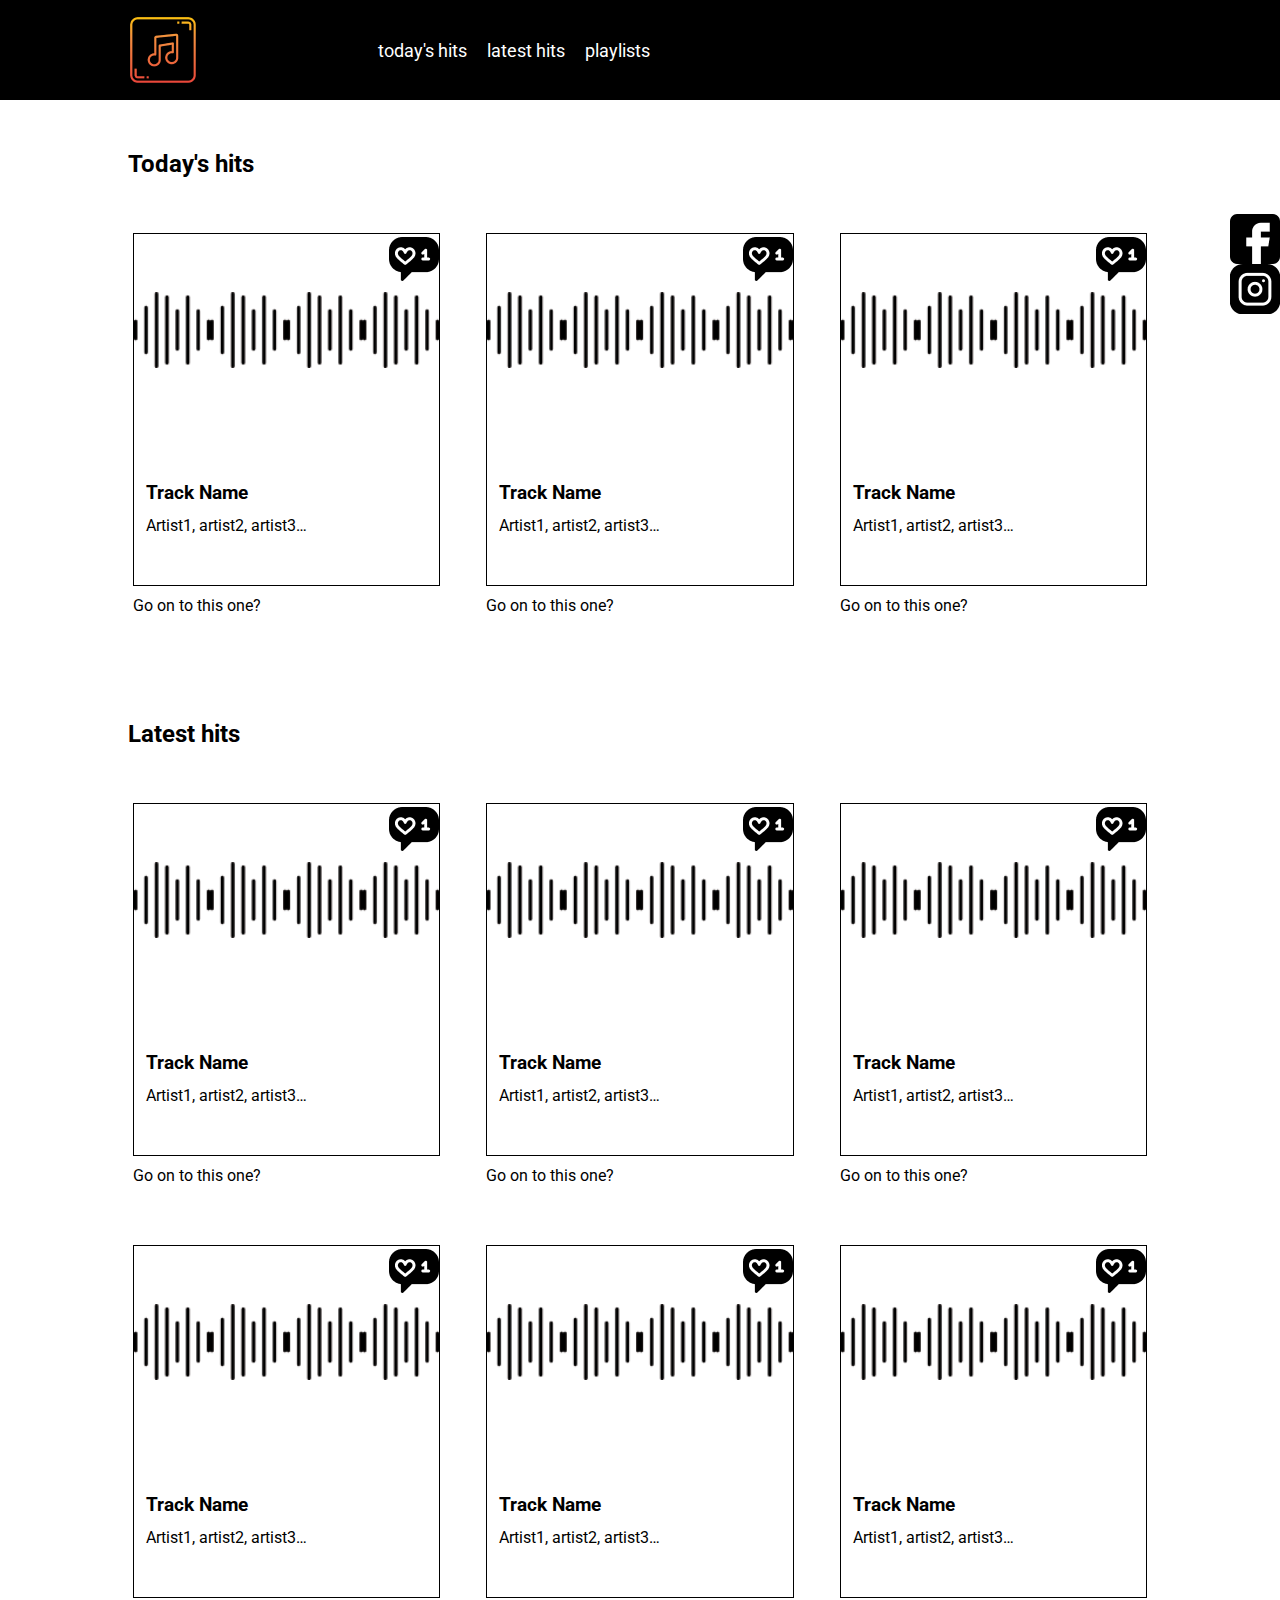
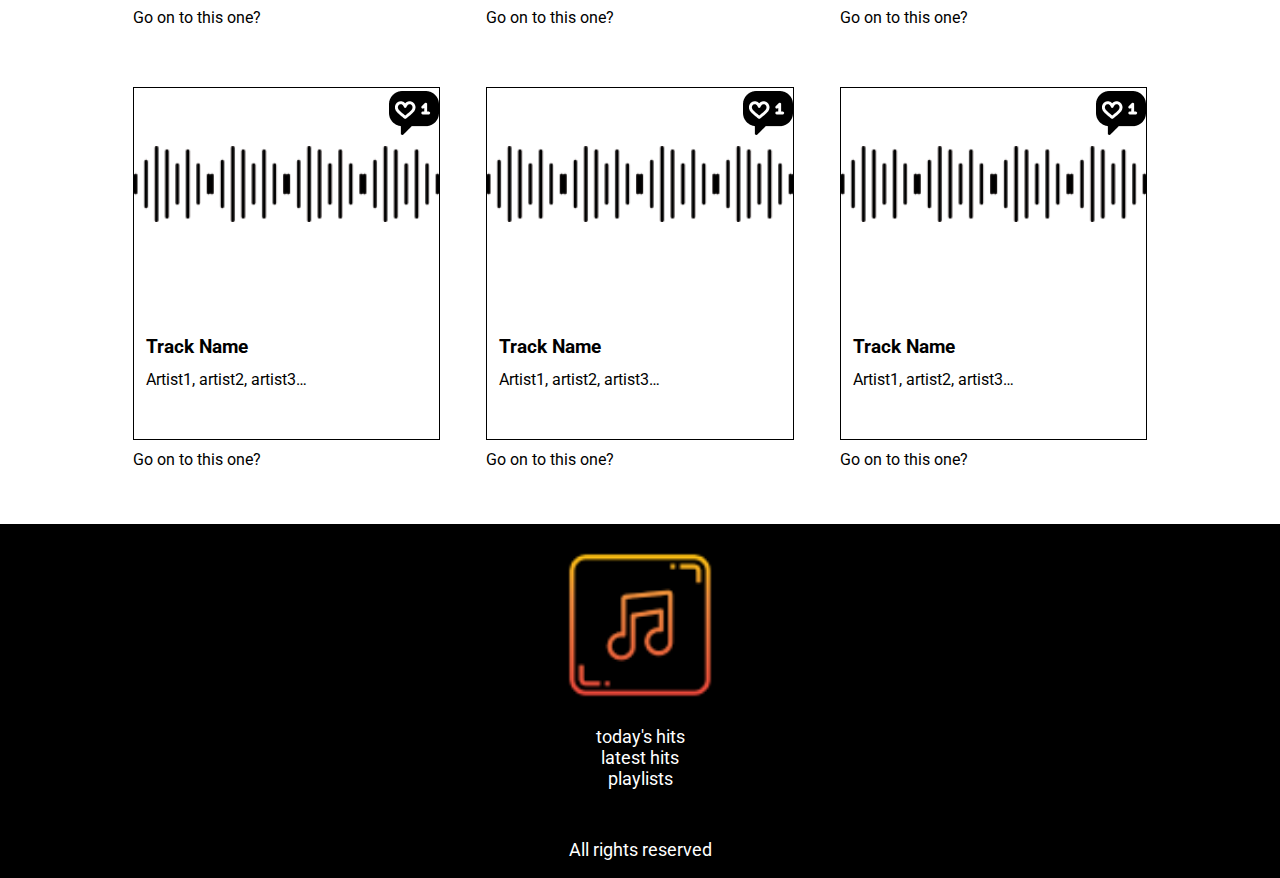
<file: index.html>
<!DOCTYPE html>
<html lang="en">
	<head>
		<meta charset="UTF-8" />
		<meta http-equiv="X-UA-Compatible" content="IE=edge" />
		<meta name="viewport" content="width=device-width, initial-scale=1.0" />
		<link rel="preconnect" href="https://fonts.googleapis.com" />
		<link rel="preconnect" href="https://fonts.gstatic.com" crossorigin />
		<link
			href="https://fonts.googleapis.com/css2?family=Roboto&display=swap"
			rel="stylesheet"
		/>
		<link rel="stylesheet" href="style/style.css" />
		<title>music playlists</title>
	</head>

	<body>
		<header>
			<h1><a href="index.html">music effects</a></h1>
			<nav>
				<ul class="flex">
					<li><a href="#">today<span>&#39;</span>s hits </a></li>
					<li><a href="#">latest hits </a></li>
					<li><a href="playlists.html">playlists</a></li>
				</ul>
			</nav>
		</header>

		<main class="main-page">
			<h2>
				<a href="#">Today<span>&#39;</span>s hits</a>
			</h2>

			<div class="todays-hits-container flex">
				<div class="music-box">
					<article>
						<div class="like">
							<a href="#"></a>
						</div>
						<div class="music-surati"></div>
						<h3>
							<a href="#">Track Name</a>
						</h3>
						<p class="article-p">
							Artist1<span>&#44;</span> artist2<span>&#44;</span> artist3<span
								>&#8230;</span
							>
						</p>
					</article>
					<p class="goOn">
						<a href="#">Go on to this one<span>&#63;</span></a>
					</p>
				</div>

				<div class="music-box">
					<article>
						<div class="like">
							<a href="#"></a>
						</div>
						<div class="music-surati"></div>
						<h3>
							<a href="#">Track Name</a>
						</h3>
						<p class="article-p">
							Artist1<span>&#44;</span> artist2<span>&#44;</span> artist3<span
								>&#8230;</span
							>
						</p>
					</article>
					<p class="goOn">
						<a href="#">Go on to this one<span>&#63;</span></a>
					</p>
				</div>

				<div class="music-box">
					<article>
						<div class="like">
							<a href="#"></a>
						</div>
						<div class="music-surati"></div>
						<h3>
							<a href="#">Track Name</a>
						</h3>
						<p class="article-p">
							Artist1<span>&#44;</span> artist2<span>&#44;</span> artist3<span
								>&#8230;</span
							>
						</p>
					</article>
					<p class="goOn">
						<a href="#">Go on to this one<span>&#63;</span></a>
					</p>
				</div>
			</div>

			<h2>
				<a href="#">Latest hits</a>
			</h2>

			<div class="latest-hits-container todays-hits-container flex">
				<div class="music-box">
					<article>
						<div class="like">
							<a href="#"></a>
						</div>
						<div class="music-surati"></div>
						<h3>
							<a href="#">Track Name</a>
						</h3>
						<p class="article-p">
							Artist1<span>&#44;</span> artist2<span>&#44;</span> artist3<span
								>&#8230;</span
							>
						</p>
					</article>
					<p class="goOn">
						<a href="#">Go on to this one<span>&#63;</span></a>
					</p>
				</div>

				<div class="music-box">
					<article>
						<div class="like">
							<a href="#"></a>
						</div>
						<div class="music-surati"></div>
						<h3>
							<a href="#">Track Name</a>
						</h3>
						<p class="article-p">
							Artist1<span>&#44;</span> artist2<span>&#44;</span> artist3<span
								>&#8230;</span
							>
						</p>
					</article>
					<p class="goOn">
						<a href="#">Go on to this one<span>&#63;</span></a>
					</p>
				</div>

				<div class="music-box">
					<article>
						<div class="like">
							<a href="#"></a>
						</div>
						<div class="music-surati"></div>
						<h3><a href="#">Track Name</a></h3>
						<p class="article-p">
							Artist1<span>&#44;</span> artist2<span>&#44;</span> artist3<span
								>&#8230;</span
							>
						</p>
					</article>
					<p class="goOn">
						<a href="#">Go on to this one<span>&#63;</span></a>
					</p>
				</div>

				<div class="music-box">
					<article>
						<div class="like">
							<a href="#"></a>
						</div>
						<div class="music-surati"></div>
						<h3><a href="#">Track Name</a></h3>
						<p class="article-p">
							Artist1<span>&#44;</span> artist2<span>&#44;</span> artist3<span
								>&#8230;</span
							>
						</p>
					</article>
					<p class="goOn">
						<a href="#">Go on to this one<span>&#63;</span></a>
					</p>
				</div>

				<div class="music-box">
					<article>
						<div class="like">
							<a href="#"></a>
						</div>
						<div class="music-surati"></div>
						<h3><a href="#">Track Name</a></h3>
						<p class="article-p">
							Artist1<span>&#44;</span> artist2<span>&#44;</span> artist3<span
								>&#8230;</span
							>
						</p>
					</article>
					<p class="goOn">
						<a href="#">Go on to this one<span>&#63;</span></a>
					</p>
				</div>

				<div class="music-box">
					<article>
						<div class="like">
							<a href="#"></a>
						</div>
						<div class="music-surati"></div>
						<h3><a href="#">Track Name</a></h3>
						<p class="article-p">
							Artist1<span>&#44;</span> artist2<span>&#44;</span> artist3<span
								>&#8230;</span
							>
						</p>
					</article>
					<p class="goOn">
						<a href="#">Go on to this one<span>&#63;</span></a>
					</p>
				</div>

				<div class="music-box">
					<article>
						<div class="like">
							<a href="#"></a>
						</div>
						<div class="music-surati"></div>
						<h3><a href="#">Track Name</a></h3>
						<p class="article-p">
							Artist1<span>&#44;</span> artist2<span>&#44;</span> artist3<span
								>&#8230;</span
							>
						</p>
					</article>
					<p class="goOn">
						<a href="#">Go on to this one<span>&#63;</span></a>
					</p>
				</div>

				<div class="music-box">
					<article>
						<div class="like">
							<a href="#"></a>
						</div>
						<div class="music-surati"></div>
						<h3><a href="#">Track Name</a></h3>
						<p class="article-p">
							Artist1<span>&#44;</span> artist2<span>&#44;</span> artist3<span
								>&#8230;</span
							>
						</p>
					</article>
					<p class="goOn">
						<a href="#">Go on to this one<span>&#63;</span></a>
					</p>
				</div>

				<div class="music-box">
					<article>
						<div class="like">
							<a href="#"></a>
						</div>
						<div class="music-surati"></div>
						<h3><a href="#">Track Name</a></h3>
						<p class="article-p">
							Artist1<span>&#44;</span> artist2<span>&#44;</span> artist3<span
								>&#8230;</span
							>
						</p>
					</article>
					<p class="goOn">
						<a href="#">Go on to this one<span>&#63;</span></a>
					</p>
				</div>
			</div>

			<div class="social">
				<div class="facebook">
					<a href="#"></a>
				</div>
				<div class="instagram">
					<a href="#"></a>
				</div>
			</div>
		</main>

		<footer>
			<div class="footer-photo"></div>
			<div class="footer-p">
				<p>today<span>&#39;</span>s hits</p>
				<p>latest hits</p>
				<p>playlists</p>
			</div>
			<p class="reserved">All rights reserved</p>
		</footer>
	</body>
</html>
</file>
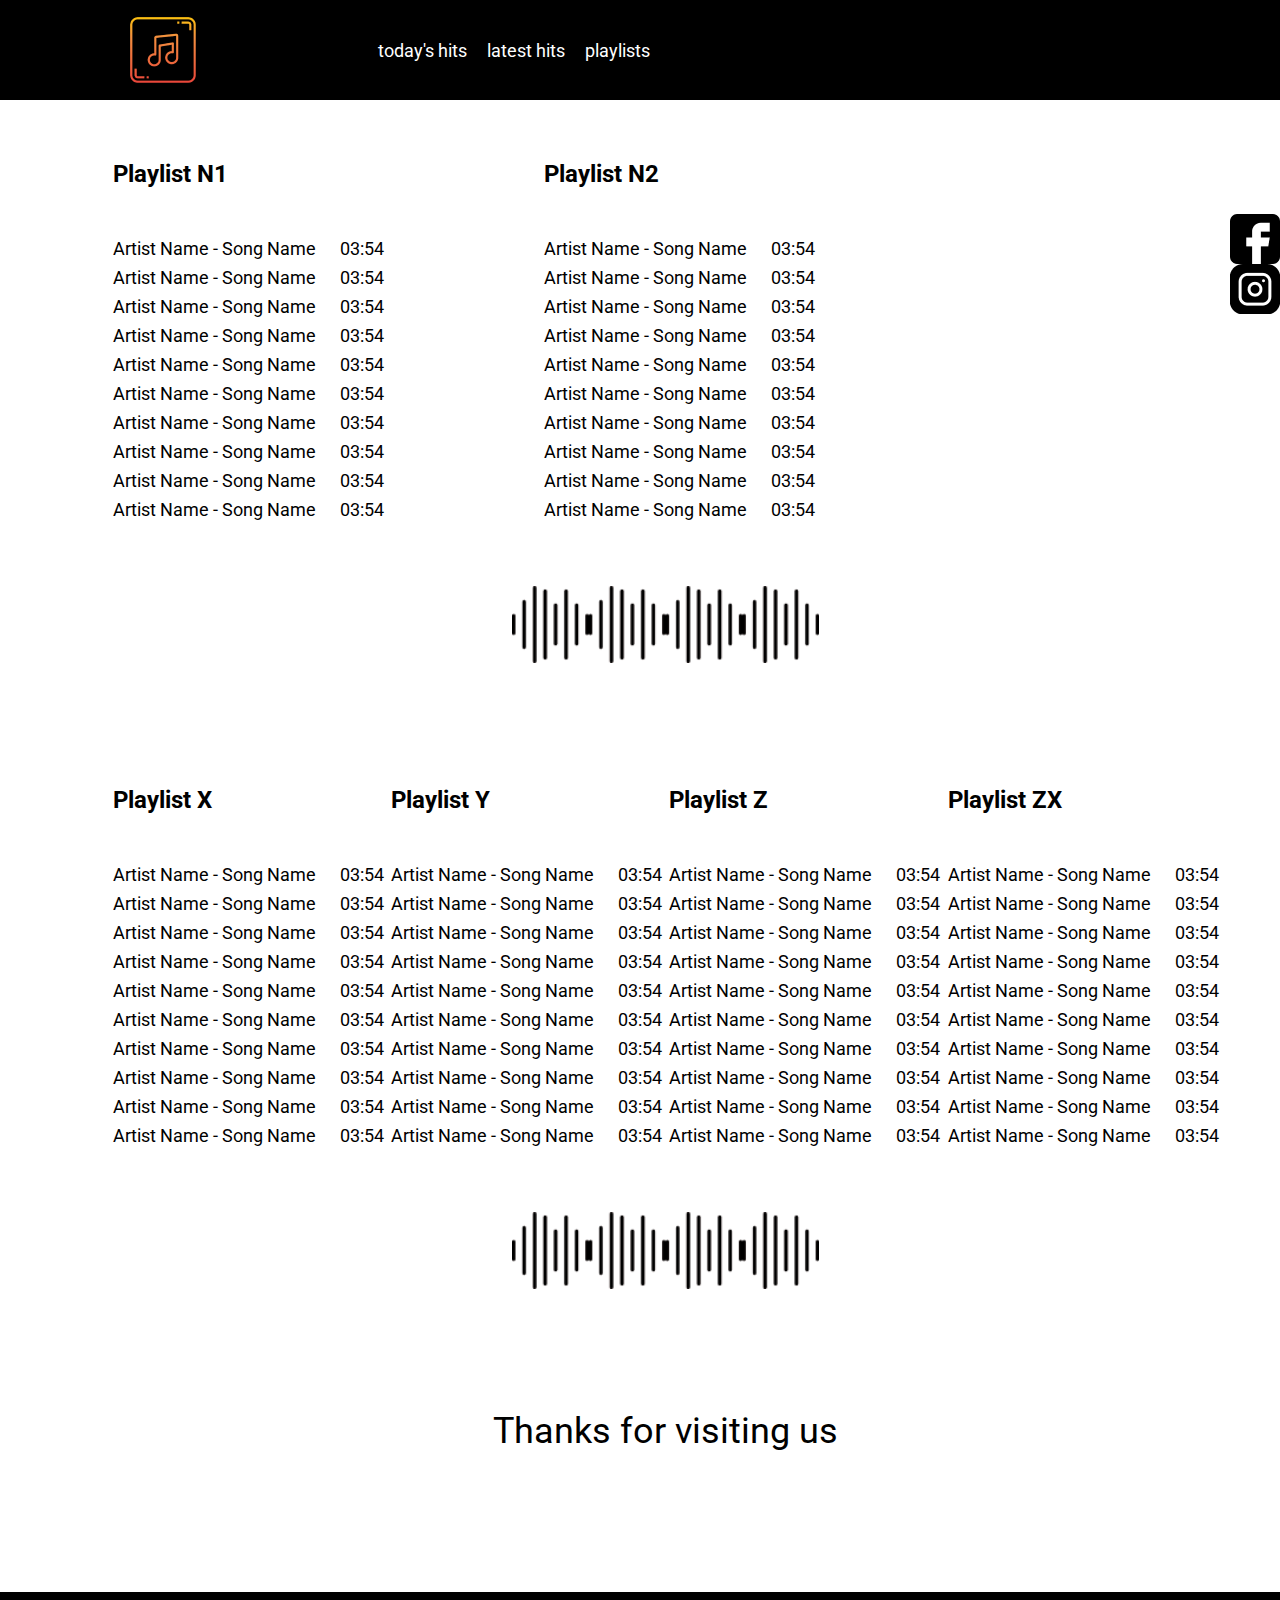
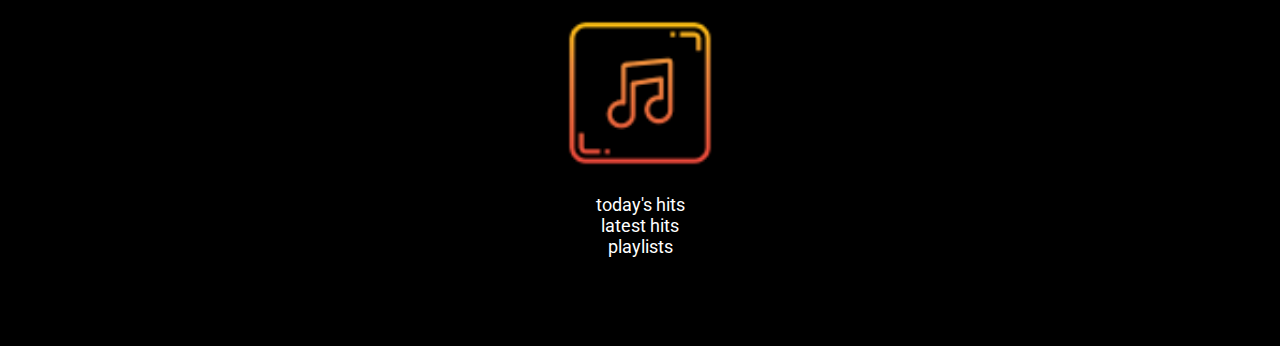
<file: playlists.html>
<!DOCTYPE html>
<html lang="en">
	<head>
		<meta charset="UTF-8" />
		<meta http-equiv="X-UA-Compatible" content="IE=edge" />
		<meta name="viewport" content="width=device-width, initial-scale=1.0" />
		<link rel="stylesheet" href="style/style.css" />
		<link rel="preconnect" href="https://fonts.googleapis.com" />
		<link rel="preconnect" href="https://fonts.gstatic.com" crossorigin />
		<link
			href="https://fonts.googleapis.com/css2?family=Poppins&family=Roboto&display=swap"
			rel="stylesheet"
		/>
		<title>playlists</title>
	</head>

	<body>
		<header>
			<h1><a href="index.html">music effects</a></h1>
			<nav>
				<ul class="flex">
					<li><a href="#">today<span>&#39;</span>s hits </a></li>
					<li><a href="#">latest hits </a></li>
					<li><a href="#">playlists</a></li>
				</ul>
			</nav>
		</header>

		<main class="playlists-page">
			<div class="playlists flex">
				<div class="playlist1">
					<h2>Playlist N1</h2>
					<ul>
						<li>
							<a href="#"
								>Artist Name <span>&#8208;</span> Song Name<span class="time">
									03<span>&#58;</span>54</span
								></a
							>
						</li>

						<li>
							<a href="#"
								>Artist Name <span>&#8208;</span> Song Name<span class="time">
									03<span>&#58;</span>54</span
								></a
							>
						</li>

						<li>
							<a href="#"
								>Artist Name <span>&#8208;</span> Song Name<span class="time">
									03<span>&#58;</span>54</span
								></a
							>
						</li>

						<li>
							<a href="#"
								>Artist Name <span>&#8208;</span> Song Name<span class="time">
									03<span>&#58;</span>54</span
								></a
							>
						</li>

						<li>
							<a href="#"
								>Artist Name <span>&#8208;</span> Song Name<span class="time">
									03<span>&#58;</span>54</span
								></a
							>
						</li>

						<li>
							<a href="#"
								>Artist Name <span>&#8208;</span> Song Name<span class="time">
									03<span>&#58;</span>54</span
								></a
							>
						</li>

						<li>
							<a href="#"
								>Artist Name <span>&#8208;</span> Song Name<span class="time">
									03<span>&#58;</span>54</span
								></a
							>
						</li>

						<li>
							<a href="#"
								>Artist Name <span>&#8208;</span> Song Name<span class="time">
									03<span>&#58;</span>54</span
								></a
							>
						</li>

						<li>
							<a href="#"
								>Artist Name <span>&#8208;</span> Song Name<span class="time">
									03<span>&#58;</span>54</span
								></a
							>
						</li>

						<li>
							<a href="#"
								>Artist Name <span>&#8208;</span> Song Name<span class="time">
									03<span>&#58;</span>54</span
								></a
							>
						</li>
					</ul>
				</div>

				<div class="playlist1 playlist2">
					<h2>Playlist N2</h2>
					<ul>
						<li>
							<a href="#"
								>Artist Name <span>&#8208;</span> Song Name<span class="time">
									03<span>&#58;</span>54</span
								></a
							>
						</li>

						<li>
							<a href="#"
								>Artist Name <span>&#8208;</span> Song Name<span class="time">
									03<span>&#58;</span>54</span
								></a
							>
						</li>

						<li>
							<a href="#"
								>Artist Name <span>&#8208;</span> Song Name<span class="time">
									03<span>&#58;</span>54</span
								></a
							>
						</li>

						<li>
							<a href="#"
								>Artist Name <span>&#8208;</span> Song Name<span class="time">
									03<span>&#58;</span>54</span
								></a
							>
						</li>

						<li>
							<a href="#"
								>Artist Name <span>&#8208;</span> Song Name<span class="time">
									03<span>&#58;</span>54</span
								></a
							>
						</li>

						<li>
							<a href="#"
								>Artist Name <span>&#8208;</span> Song Name<span class="time">
									03<span>&#58;</span>54</span
								></a
							>
						</li>

						<li>
							<a href="#"
								>Artist Name <span>&#8208;</span> Song Name<span class="time">
									03<span>&#58;</span>54</span
								></a
							>
						</li>

						<li>
							<a href="#"
								>Artist Name <span>&#8208;</span> Song Name<span class="time">
									03<span>&#58;</span>54</span
								></a
							>
						</li>

						<li>
							<a href="#"
								>Artist Name <span>&#8208;</span> Song Name<span class="time">
									03<span>&#58;</span>54</span
								></a
							>
						</li>

						<li>
							<a href="#"
								>Artist Name <span>&#8208;</span> Song Name<span class="time">
									03<span>&#58;</span>54</span
								></a
							>
						</li>
					</ul>
				</div>
			</div>

			<div class="playlist-photo">
				<div class="music-surati"></div>
			</div>

			<div class="playlists playlist-meore flex">
				<div class="playlist1">
					<h2>Playlist X</h2>
					<ul>
						<li>
							<a href="#"
								>Artist Name <span>&#8208;</span> Song Name<span class="time">
									03<span>&#58;</span>54</span
								></a
							>
						</li>

						<li>
							<a href="#"
								>Artist Name <span>&#8208;</span> Song Name<span class="time">
									03<span>&#58;</span>54</span
								></a
							>
						</li>

						<li>
							<a href="#"
								>Artist Name <span>&#8208;</span> Song Name<span class="time">
									03<span>&#58;</span>54</span
								></a
							>
						</li>

						<li>
							<a href="#"
								>Artist Name <span>&#8208;</span> Song Name<span class="time">
									03<span>&#58;</span>54</span
								></a
							>
						</li>

						<li>
							<a href="#"
								>Artist Name <span>&#8208;</span> Song Name<span class="time">
									03<span>&#58;</span>54</span
								></a
							>
						</li>

						<li>
							<a href="#"
								>Artist Name <span>&#8208;</span> Song Name<span class="time">
									03<span>&#58;</span>54</span
								></a
							>
						</li>

						<li>
							<a href="#"
								>Artist Name <span>&#8208;</span> Song Name<span class="time">
									03<span>&#58;</span>54</span
								></a
							>
						</li>

						<li>
							<a href="#"
								>Artist Name <span>&#8208;</span> Song Name<span class="time">
									03<span>&#58;</span>54</span
								></a
							>
						</li>

						<li>
							<a href="#"
								>Artist Name <span>&#8208;</span> Song Name<span class="time">
									03<span>&#58;</span>54</span
								></a
							>
						</li>

						<li>
							<a href="#"
								>Artist Name <span>&#8208;</span> Song Name<span class="time">
									03<span>&#58;</span>54</span
								></a
							>
						</li>
					</ul>
				</div>

				<div class="playlist1">
					<h2>Playlist Y</h2>
					<ul>
						<li>
							<a href="#"
								>Artist Name <span>&#8208;</span> Song Name<span class="time">
									03<span>&#58;</span>54</span
								></a
							>
						</li>

						<li>
							<a href="#"
								>Artist Name <span>&#8208;</span> Song Name<span class="time">
									03<span>&#58;</span>54</span
								></a
							>
						</li>

						<li>
							<a href="#"
								>Artist Name <span>&#8208;</span> Song Name<span class="time">
									03<span>&#58;</span>54</span
								></a
							>
						</li>

						<li>
							<a href="#"
								>Artist Name <span>&#8208;</span> Song Name<span class="time">
									03<span>&#58;</span>54</span
								></a
							>
						</li>

						<li>
							<a href="#"
								>Artist Name <span>&#8208;</span> Song Name<span class="time">
									03<span>&#58;</span>54</span
								></a
							>
						</li>

						<li>
							<a href="#"
								>Artist Name <span>&#8208;</span> Song Name<span class="time">
									03<span>&#58;</span>54</span
								></a
							>
						</li>

						<li>
							<a href="#"
								>Artist Name <span>&#8208;</span> Song Name<span class="time">
									03<span>&#58;</span>54</span
								></a
							>
						</li>

						<li>
							<a href="#"
								>Artist Name <span>&#8208;</span> Song Name<span class="time">
									03<span>&#58;</span>54</span
								></a
							>
						</li>

						<li>
							<a href="#"
								>Artist Name <span>&#8208;</span> Song Name<span class="time">
									03<span>&#58;</span>54</span
								></a
							>
						</li>

						<li>
							<a href="#"
								>Artist Name <span>&#8208;</span> Song Name<span class="time">
									03<span>&#58;</span>54</span
								></a
							>
						</li>
					</ul>
				</div>

				<div class="playlist1">
					<h2>Playlist Z</h2>
					<ul>
						<li>
							<a href="#"
								>Artist Name <span>&#8208;</span> Song Name<span class="time">
									03<span>&#58;</span>54</span
								></a
							>
						</li>

						<li>
							<a href="#"
								>Artist Name <span>&#8208;</span> Song Name<span class="time">
									03<span>&#58;</span>54</span
								></a
							>
						</li>

						<li>
							<a href="#"
								>Artist Name <span>&#8208;</span> Song Name<span class="time">
									03<span>&#58;</span>54</span
								></a
							>
						</li>

						<li>
							<a href="#"
								>Artist Name <span>&#8208;</span> Song Name<span class="time">
									03<span>&#58;</span>54</span
								></a
							>
						</li>

						<li>
							<a href="#"
								>Artist Name <span>&#8208;</span> Song Name<span class="time">
									03<span>&#58;</span>54</span
								></a
							>
						</li>

						<li>
							<a href="#"
								>Artist Name <span>&#8208;</span> Song Name<span class="time">
									03<span>&#58;</span>54</span
								></a
							>
						</li>

						<li>
							<a href="#"
								>Artist Name <span>&#8208;</span> Song Name<span class="time">
									03<span>&#58;</span>54</span
								></a
							>
						</li>

						<li>
							<a href="#"
								>Artist Name <span>&#8208;</span> Song Name<span class="time">
									03<span>&#58;</span>54</span
								></a
							>
						</li>

						<li>
							<a href="#"
								>Artist Name <span>&#8208;</span> Song Name<span class="time">
									03<span>&#58;</span>54</span
								></a
							>
						</li>

						<li>
							<a href="#"
								>Artist Name <span>&#8208;</span> Song Name<span class="time">
									03<span>&#58;</span>54</span
								></a
							>
						</li>
					</ul>
				</div>

				<div class="playlist1">
					<h2>Playlist ZX</h2>
					<ul>
						<li>
							<a href="#"
								>Artist Name <span>&#8208;</span> Song Name<span class="time">
									03<span>&#58;</span>54</span
								></a
							>
						</li>

						<li>
							<a href="#"
								>Artist Name <span>&#8208;</span> Song Name<span class="time">
									03<span>&#58;</span>54</span
								></a
							>
						</li>

						<li>
							<a href="#"
								>Artist Name <span>&#8208;</span> Song Name<span class="time">
									03<span>&#58;</span>54</span
								></a
							>
						</li>

						<li>
							<a href="#"
								>Artist Name <span>&#8208;</span> Song Name<span class="time">
									03<span>&#58;</span>54</span
								></a
							>
						</li>

						<li>
							<a href="#"
								>Artist Name <span>&#8208;</span> Song Name<span class="time">
									03<span>&#58;</span>54</span
								></a
							>
						</li>

						<li>
							<a href="#"
								>Artist Name <span>&#8208;</span> Song Name<span class="time">
									03<span>&#58;</span>54</span
								></a
							>
						</li>

						<li>
							<a href="#"
								>Artist Name <span>&#8208;</span> Song Name<span class="time">
									03<span>&#58;</span>54</span
								></a
							>
						</li>

						<li>
							<a href="#"
								>Artist Name <span>&#8208;</span> Song Name<span class="time">
									03<span>&#58;</span>54</span
								></a
							>
						</li>

						<li>
							<a href="#"
								>Artist Name <span>&#8208;</span> Song Name<span class="time">
									03<span>&#58;</span>54</span
								></a
							>
						</li>

						<li>
							<a href="#"
								>Artist Name <span>&#8208;</span> Song Name<span class="time">
									03<span>&#58;</span>54</span
								></a
							>
						</li>
					</ul>
				</div>
			</div>

			<div class="playlist-photo">
				<div class="music-surati"></div>
			</div>

			<p class="thanks">Thanks for visiting us</p>

			<div class="social">
				<div class="facebook">
					<a href="#"></a>
				</div>
				<div class="instagram">
					<a href="#"></a>
				</div>
			</div>
		</main>

		<footer>
			<div class="footer-photo"></div>

			<div class="footer-p">
				<p>today<span>&#39;</span>s hits</p>
				<p>latest hits</p>
				<p>playlists</p>
			</div>

			<p class="rights">All rights reserved</p>
		</footer>
	</body>
</html>
</file>
<file: style/style.css>
* {
	margin: 0;
	padding: 0;
	list-style-type: none;
	text-decoration: none;
	box-sizing: border-box;
	font-family: 'Roboto', sans-serif;
}

.flex {
	display: flex;
	justify-content: space-between;
	align-items: center;
}

header {
	height: 100px;
	background-color: #000000;
	display: flex;
	justify-content: flex-start;
	align-items: center;
}

header nav {
	margin-left: 170px;
}

h1 {
	width: 70px;
	height: 70px;
	background-image: url(../img/music-note\ 1.png);
	background-repeat: no-repeat;
	background-size: 100%;
	text-indent: -9999999px;
	margin-left: 10%;
}

h1 a {
	display: block;
	width: 100%;
	height: 100%;
}
header ul a {
	color: #ffffff;
	font-size: 18px;
	padding: 5px 10px;
	position: relative;
}

header ul a::before {
	content: '';
	width: 0;
	height: 1px;
	background-color: #000000;
	position: absolute;
	bottom: 0;
	left: 0;
	transition: 2s;
}

header ul a:hover:before {
	width: 100%;
	background-color: #ffffff;
}

.main-page h2 {
	font-size: 24px;
	margin: 50px 0;
	margin-left: 10%;
}

h2 a {
	color: #000000;
}

.todays-hits-container {
	width: 80%;
	margin: 0 auto;
}

.music-box {
	width: 30%;
	padding-bottom: 50px;
	margin: 5px;
}

.music-box h3,
.article-p {
	margin-left: 12px;
}

.music-box article {
	border: 1px solid #000000;
	position: relative;
}

.music-surati {
	width: 100%;
	height: 90px;
	background-image: url(../img/sound\ 3.png);
	background-size: 25%;
	background-repeat: repeat-x;
	margin-top: 58px;
}

h3 {
	margin-top: 24px;
	margin-bottom: 12px;
}

h3 a {
	color: #000000;
}
.article-p {
	margin-bottom: 50px;
	color: #000000;
}

.goOn {
	margin-top: 10px;
}
.goOn a {
	color: #000000;
}

.like {
	background-image: url(../img/like\ 1.png);
	width: 50px;
	height: 50px;
	position: absolute;
	top: 0;
	right: 0;
}

.like:hover {
	background-image: url(../img/like\ 2.png);
}

.like a {
	display: block;
	width: 100%;
	height: 100%;
}

.latest-hits-container {
	flex-wrap: wrap;
}

.social {
	width: 50px;
	height: 100px;
	position: fixed;
	right: 0;
	top: 214px;
}

.social div {
	width: 100%;
	height: 50%;
	background-repeat: no-repeat;
	background-size: 100%;
}

.social div a {
	display: block;
	width: 100%;
	height: 100%;
}

.social .facebook {
	background-image: url(../img/fb\ 1.png);
}

.social .instagram {
	background-image: url(../img/instagram\ 1.png);
}

.social .facebook:hover {
	background-image: url(../img/facebook.png);
}

.social .instagram:hover {
	background-image: url(../img/instagram.png);
}

/* ------------FOOTER------------- */

footer {
	height: 354px;
	background-color: #000000;
	padding-top: 26px;
}

.footer-photo {
	width: 150px;
	height: 150px;
	background-image: url(../img/music-note\ 1.png);
	background-size: 100%;
	background-repeat: no-repeat;
	margin: 0 auto;
}

.footer-p {
	margin-top: 26px;
}
.footer-p,
.reserved {
	color: #ffffff;
	text-align: center;
	font-size: 18px;
}
.reserved {
	margin-top: 50px;
}

/* ------------------PLAYLISTS PAGE STYLES---------------------------------*/

.playlists {
	width: 90%;
	justify-content: flex-start;
	margin: 0 auto;
}

.playlists-page {
	margin-top: 50px;
	margin-left: 4%;
}
.playlist1 h2 {
	margin-bottom: 50px;
	margin-top: 10px;
}
.playlist1 a {
	color: #000000;
}

.playlist1 ul li .time {
	margin-left: 20px;
}

.playlist1 ul li {
	margin-bottom: 8px;
	font-size: 18px;
}

.playlist2 {
	margin-left: 160px;
}

.playlist-photo {
	width: 25%;
	margin: 0 auto;
}
.music-surati {
	margin-bottom: 100px;
}

.playlist-meore {
	justify-content: space-between;
}

.thanks {
	font-size: 36px;
	text-align: center;
	margin: 108px 0 140px 0;
}

.playlist1 {
	transition: 1s;
}
.playlist1:hover {
	background-color: rgb(0, 0, 0, 10%);
	box-shadow: 0 0 20px 20px rgb(0, 0, 0, 10%);
}
</file>
